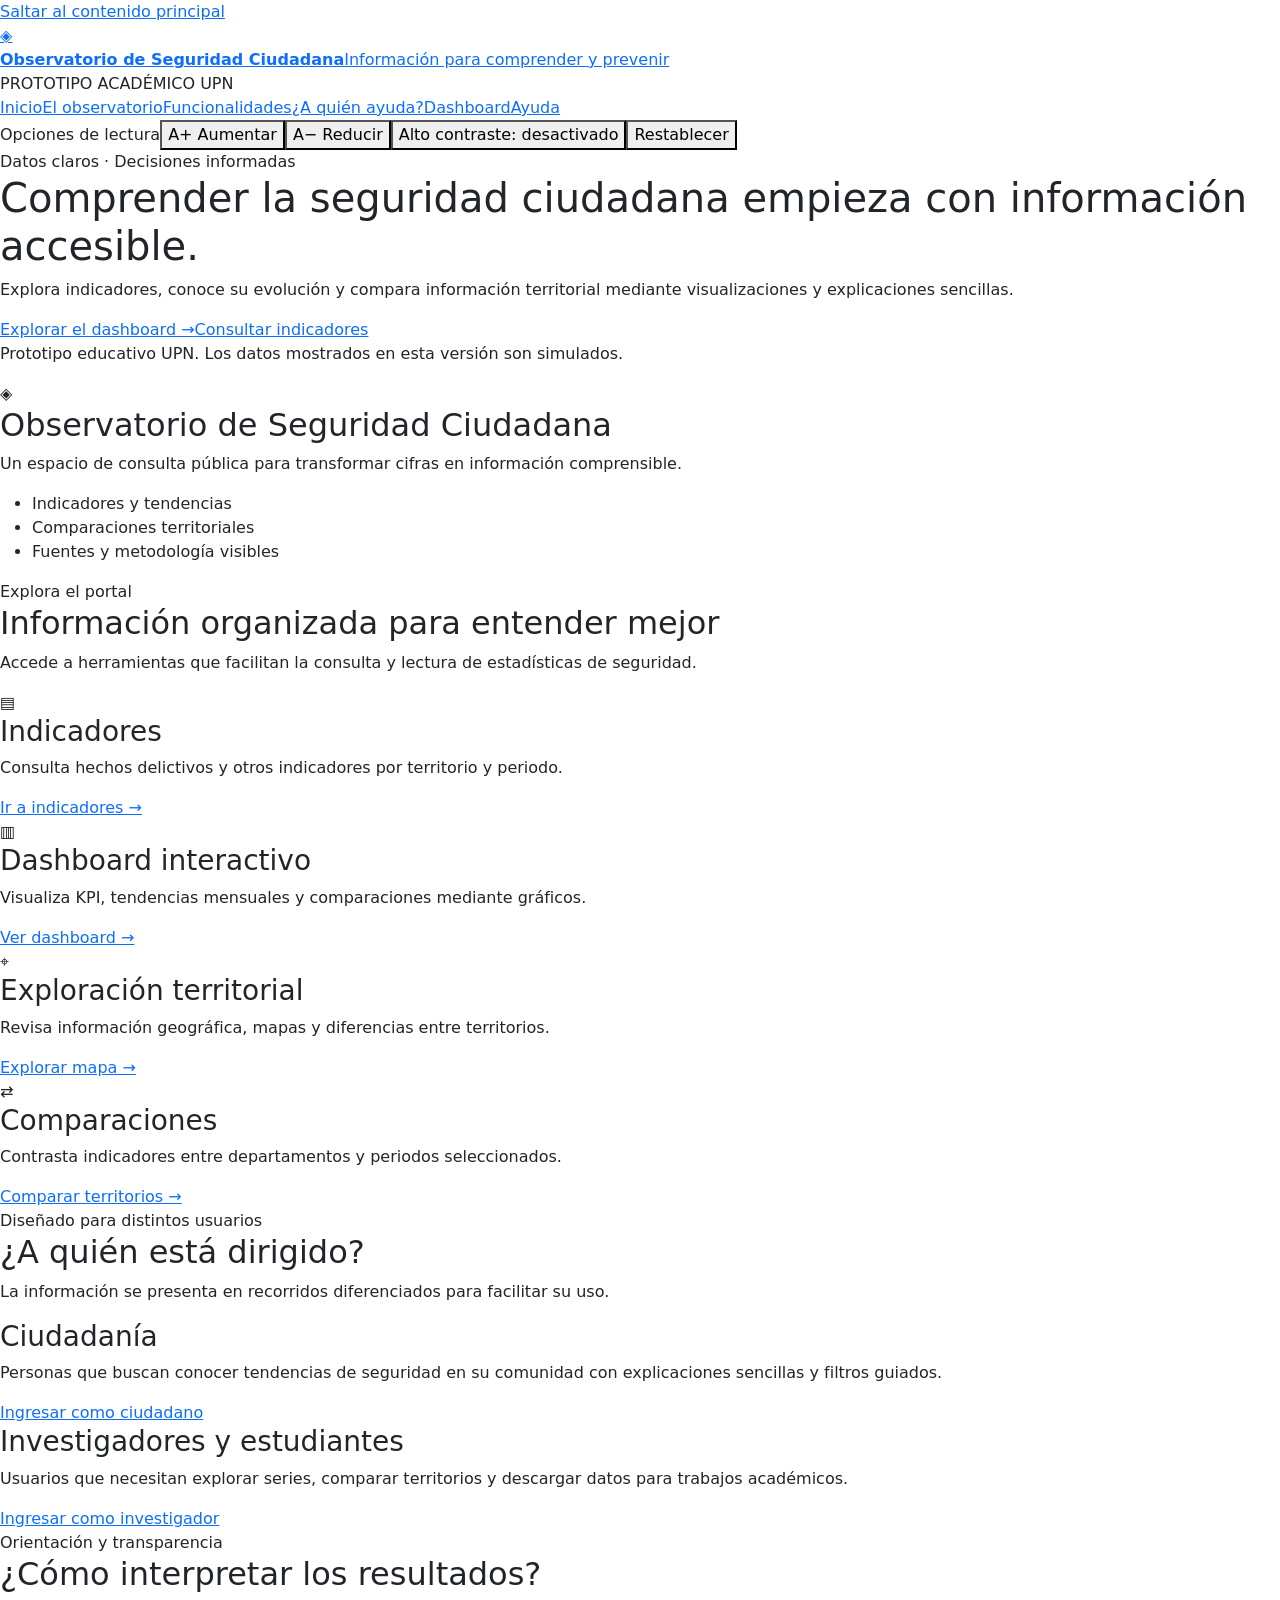
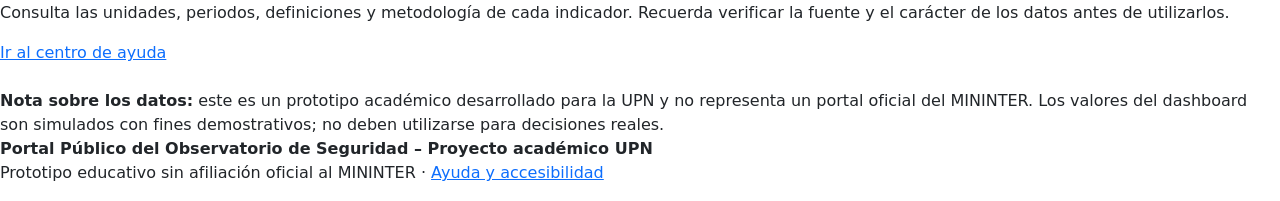
<file: Observatorio_Completo_Para_Render/src/main/resources/templates/index.html>
<!DOCTYPE html>
<html lang="es" xmlns:th="http://www.thymeleaf.org">
<head>
<meta charset="utf-8"><meta name="viewport" content="width=device-width, initial-scale=1">
<meta name="description" content="Portal académico para comprender y explorar información de seguridad ciudadana.">
<title>Observatorio de Seguridad Ciudadana | Portal público académico</title>
<link href="https://cdn.jsdelivr.net/npm/bootstrap@5.3.3/dist/css/bootstrap.min.css" rel="stylesheet">
<link rel="stylesheet" th:href="@{/css/estilos.css}">
<script defer src="https://cdn.jsdelivr.net/npm/bootstrap@5.3.3/dist/js/bootstrap.bundle.min.js"></script>
<script defer th:src="@{/js/app.js}"></script>
</head>
<body class="pagina-bienvenida">
<a class="skip" href="#contenido">Saltar al contenido principal</a>
<header class="cabecera">
 <div class="envoltura cabecera-interior">
  <a class="marca marca-enlace" href="/" aria-label="Observatorio de Seguridad Ciudadana, inicio"><span class="emblema" aria-hidden="true">◈</span><div><strong>Observatorio de Seguridad Ciudadana</strong><span>Información para comprender y prevenir</span></div></a>
  <span class="etiqueta">PROTOTIPO ACADÉMICO UPN</span>
 </div>
</header>
<nav class="navegacion" aria-label="Navegación principal"><div class="envoltura enlaces">
 <a href="/" aria-current="page">Inicio</a><a href="#observatorio">El observatorio</a><a href="#funcionalidades">Funcionalidades</a><a href="#beneficiarios">¿A quién ayuda?</a><a href="/dashboard">Dashboard</a><a href="/ayuda">Ayuda</a>
</div></nav>
<div class="herramientas"><div class="envoltura herramientas-interior"><span>Opciones de lectura</span><button aria-label="Aumentar tamaño de texto" id="texto-mas" type="button">A+ Aumentar</button><button aria-label="Disminuir tamaño de texto" id="texto-menos" type="button">A− Reducir</button><button aria-pressed="false" id="contraste" type="button">Alto contraste: desactivado</button><button id="restablecer" type="button">Restablecer</button></div></div>
<main class="envoltura" id="contenido" tabindex="-1">
 <section class="landing-hero" id="observatorio">
  <div class="landing-copy"><span class="eyebrow">Datos claros · Decisiones informadas</span>
   <h1>Comprender la seguridad ciudadana empieza con información accesible.</h1>
   <p>Explora indicadores, conoce su evolución y compara información territorial mediante visualizaciones y explicaciones sencillas.</p>
   <div class="landing-acciones"><a class="boton" href="/dashboard">Explorar el dashboard <span aria-hidden="true">→</span></a><a class="boton secundario" href="/indicadores">Consultar indicadores</a></div>
   <p class="landing-nota">Prototipo educativo UPN. Los datos mostrados en esta versión son simulados.</p>
  </div>
  <aside class="landing-resumen" aria-label="Resumen del portal"><div class="resumen-icono" aria-hidden="true">◈</div><h2>Observatorio de Seguridad Ciudadana</h2><p>Un espacio de consulta pública para transformar cifras en información comprensible.</p><ul><li>Indicadores y tendencias</li><li>Comparaciones territoriales</li><li>Fuentes y metodología visibles</li></ul></aside>
 </section>
 <section class="landing-seccion" id="funcionalidades"><div class="seccion-intro"><span class="eyebrow">Explora el portal</span><h2>Información organizada para entender mejor</h2><p>Accede a herramientas que facilitan la consulta y lectura de estadísticas de seguridad.</p></div>
  <div class="landing-tarjetas">
   <article class="landing-card"><span aria-hidden="true">▤</span><h3>Indicadores</h3><p>Consulta hechos delictivos y otros indicadores por territorio y periodo.</p><a href="/indicadores">Ir a indicadores →</a></article>
   <article class="landing-card"><span aria-hidden="true">▥</span><h3>Dashboard interactivo</h3><p>Visualiza KPI, tendencias mensuales y comparaciones mediante gráficos.</p><a href="/dashboard">Ver dashboard →</a></article>
   <article class="landing-card"><span aria-hidden="true">⌖</span><h3>Exploración territorial</h3><p>Revisa información geográfica, mapas y diferencias entre territorios.</p><a href="/mapa">Explorar mapa →</a></article>
   <article class="landing-card"><span aria-hidden="true">⇄</span><h3>Comparaciones</h3><p>Contrasta indicadores entre departamentos y periodos seleccionados.</p><a href="/comparaciones">Comparar territorios →</a></article>
  </div>
 </section>
 <section class="landing-seccion beneficiarios" id="beneficiarios"><div><span class="eyebrow">Diseñado para distintos usuarios</span><h2>¿A quién está dirigido?</h2><p>La información se presenta en recorridos diferenciados para facilitar su uso.</p></div>
  <div class="beneficiario-grid"><article><h3>Ciudadanía</h3><p>Personas que buscan conocer tendencias de seguridad en su comunidad con explicaciones sencillas y filtros guiados.</p><a href="/ciudadano" class="boton secundario">Ingresar como ciudadano</a></article><article><h3>Investigadores y estudiantes</h3><p>Usuarios que necesitan explorar series, comparar territorios y descargar datos para trabajos académicos.</p><a href="/investigador" class="boton secundario">Ingresar como investigador</a></article></div>
 </section>
 <section class="landing-ayuda" id="ayuda"><div><span class="eyebrow">Orientación y transparencia</span><h2>¿Cómo interpretar los resultados?</h2><p>Consulta las unidades, periodos, definiciones y metodología de cada indicador. Recuerda verificar la fuente y el carácter de los datos antes de utilizarlos.</p></div><a class="boton" href="/ayuda">Ir al centro de ayuda</a></section>
 <div class="aviso-datos mt-4"><strong>Nota sobre los datos:</strong> este es un prototipo académico desarrollado para la UPN y no representa un portal oficial del MININTER. Los valores del dashboard son simulados con fines demostrativos; no deben utilizarse para decisiones reales.</div>
</main>
<footer><div class="envoltura"><strong>Portal Público del Observatorio de Seguridad – Proyecto académico UPN</strong><p>Prototipo educativo sin afiliación oficial al MININTER · <a href="/ayuda">Ayuda y accesibilidad</a></p></div></footer>
</body></html>
</file>
